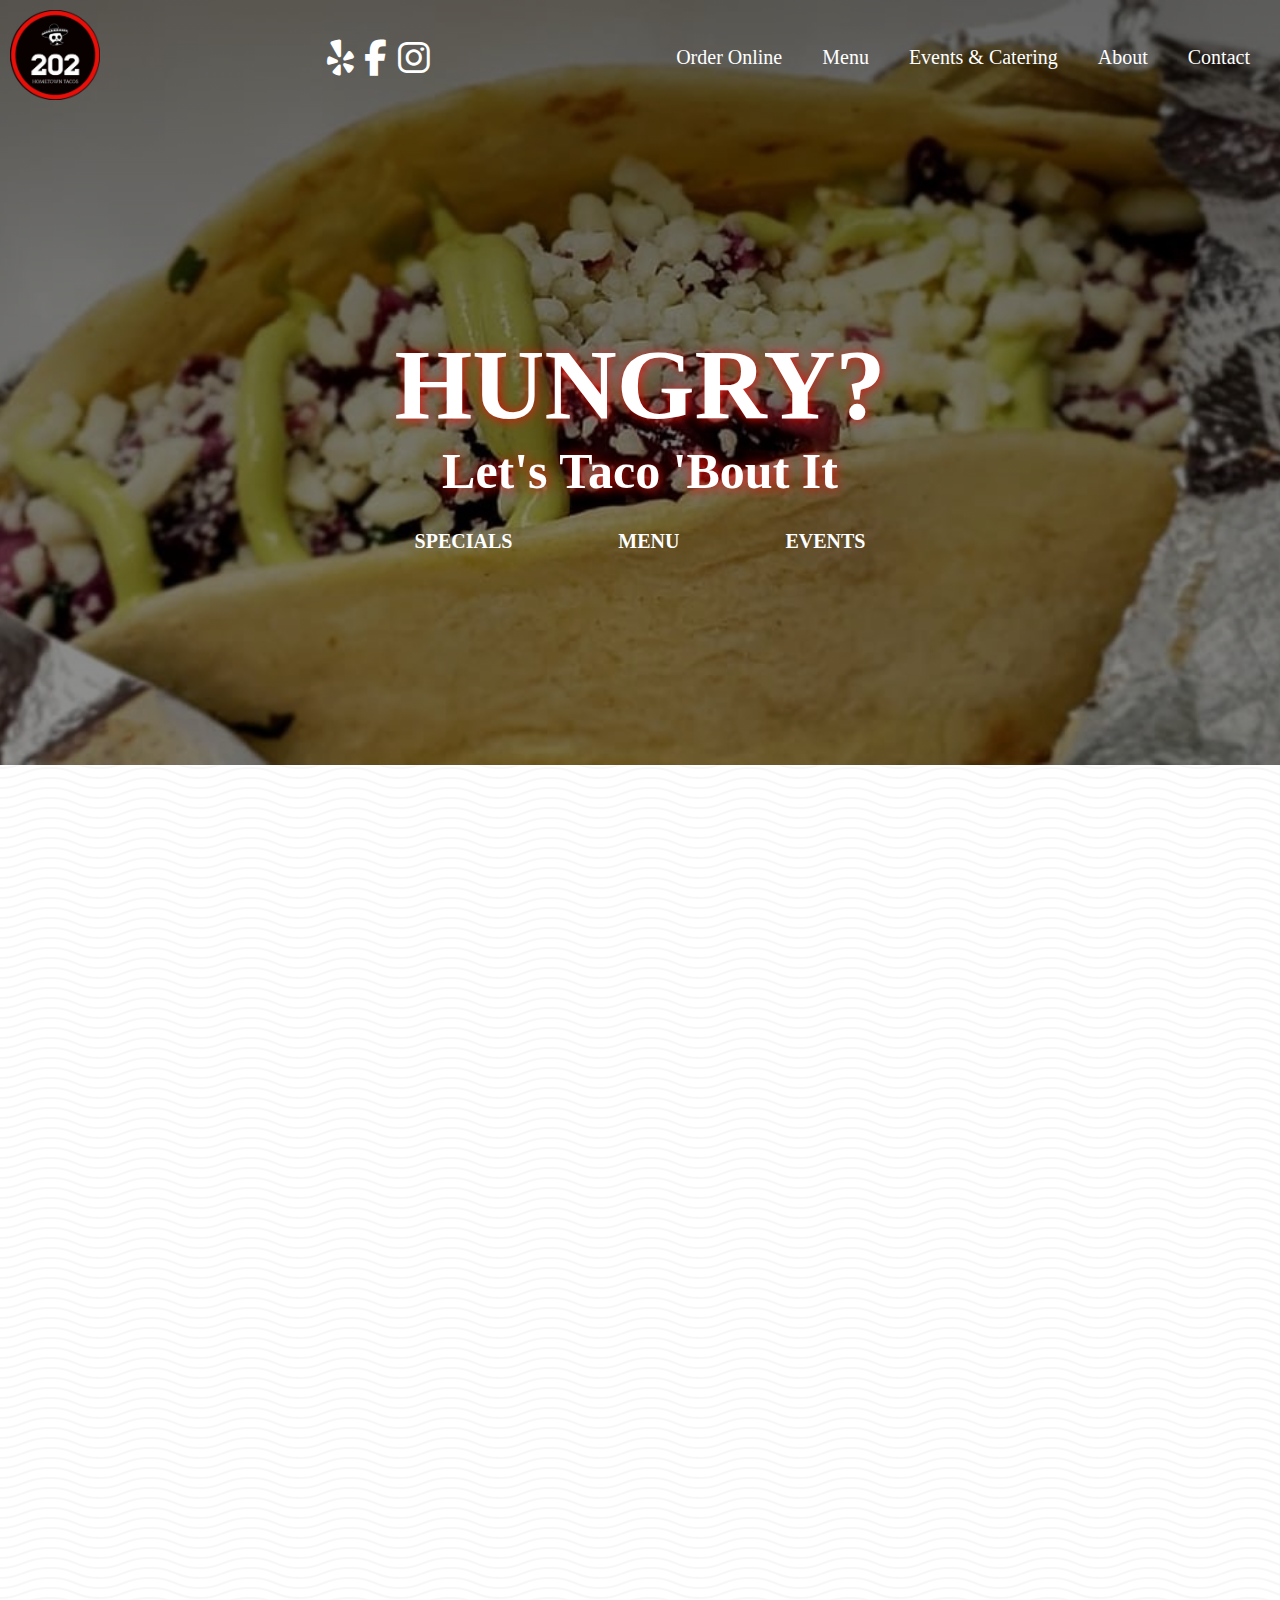
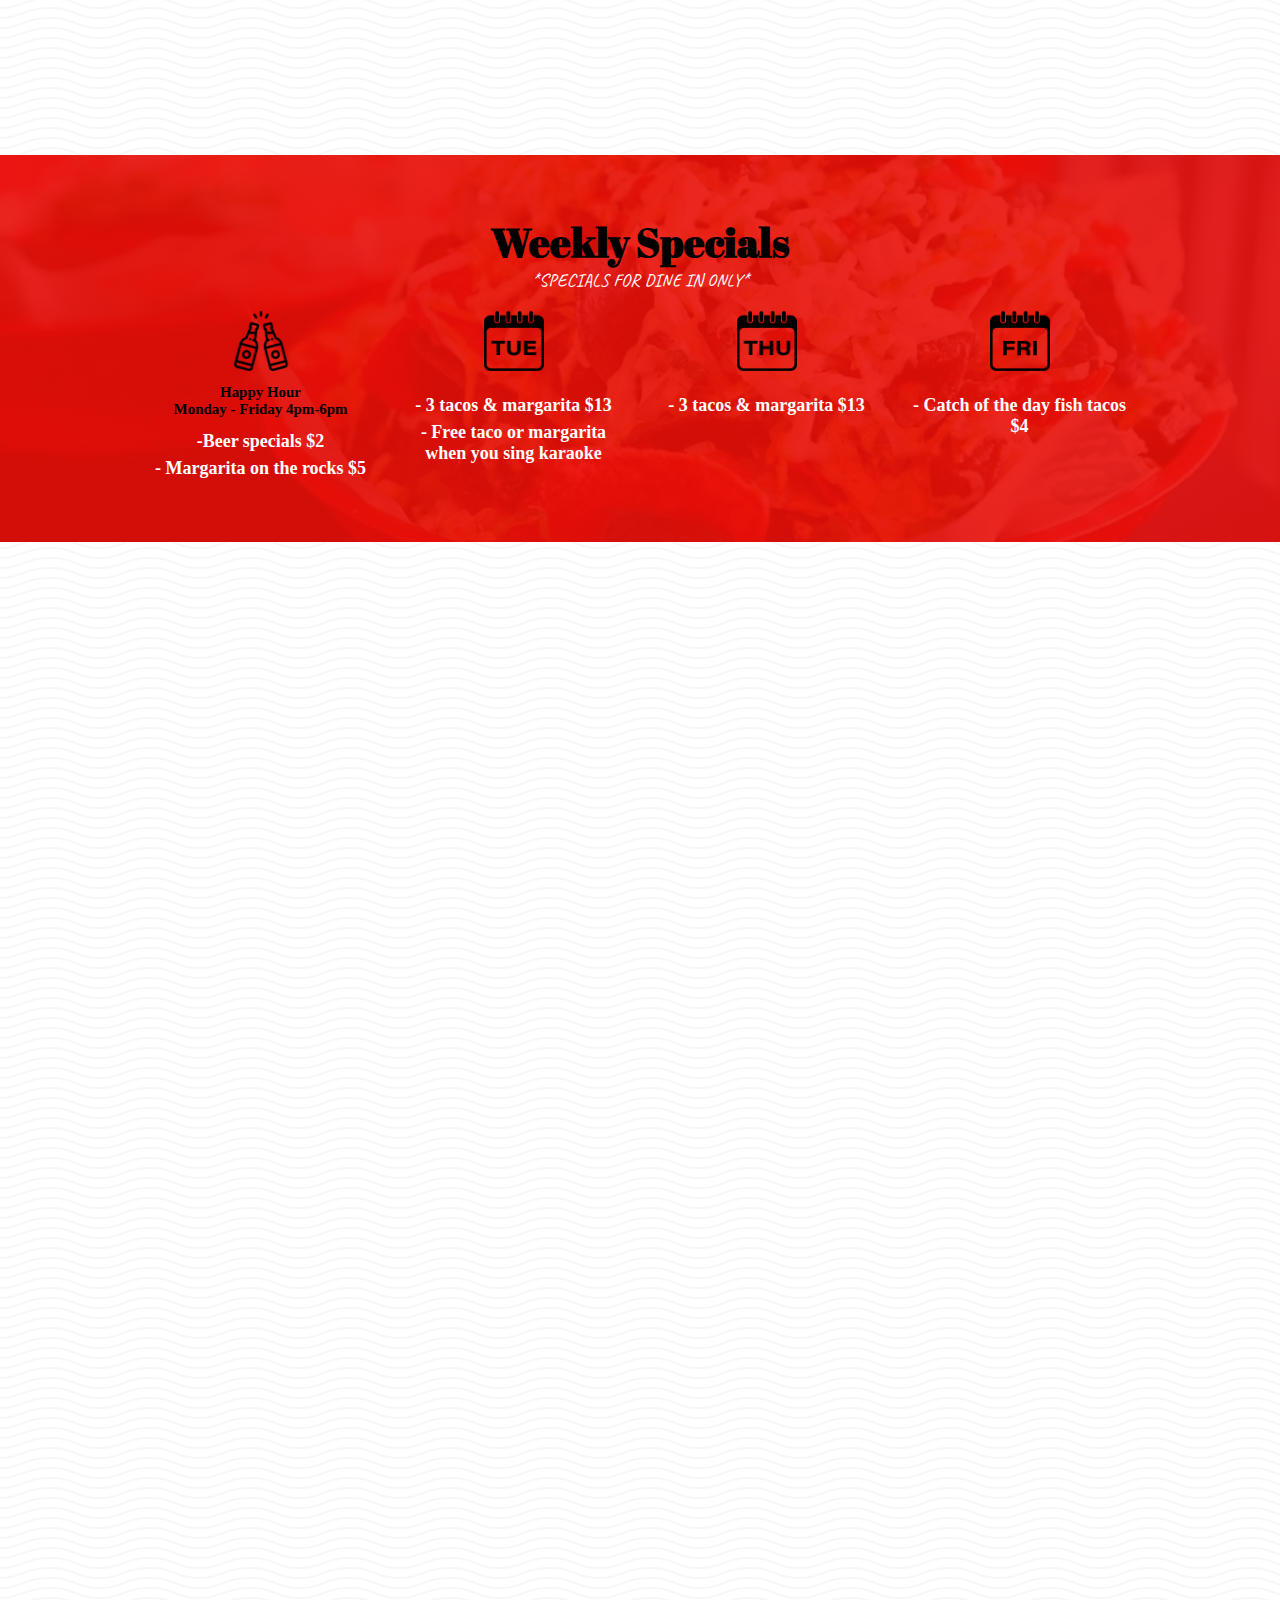
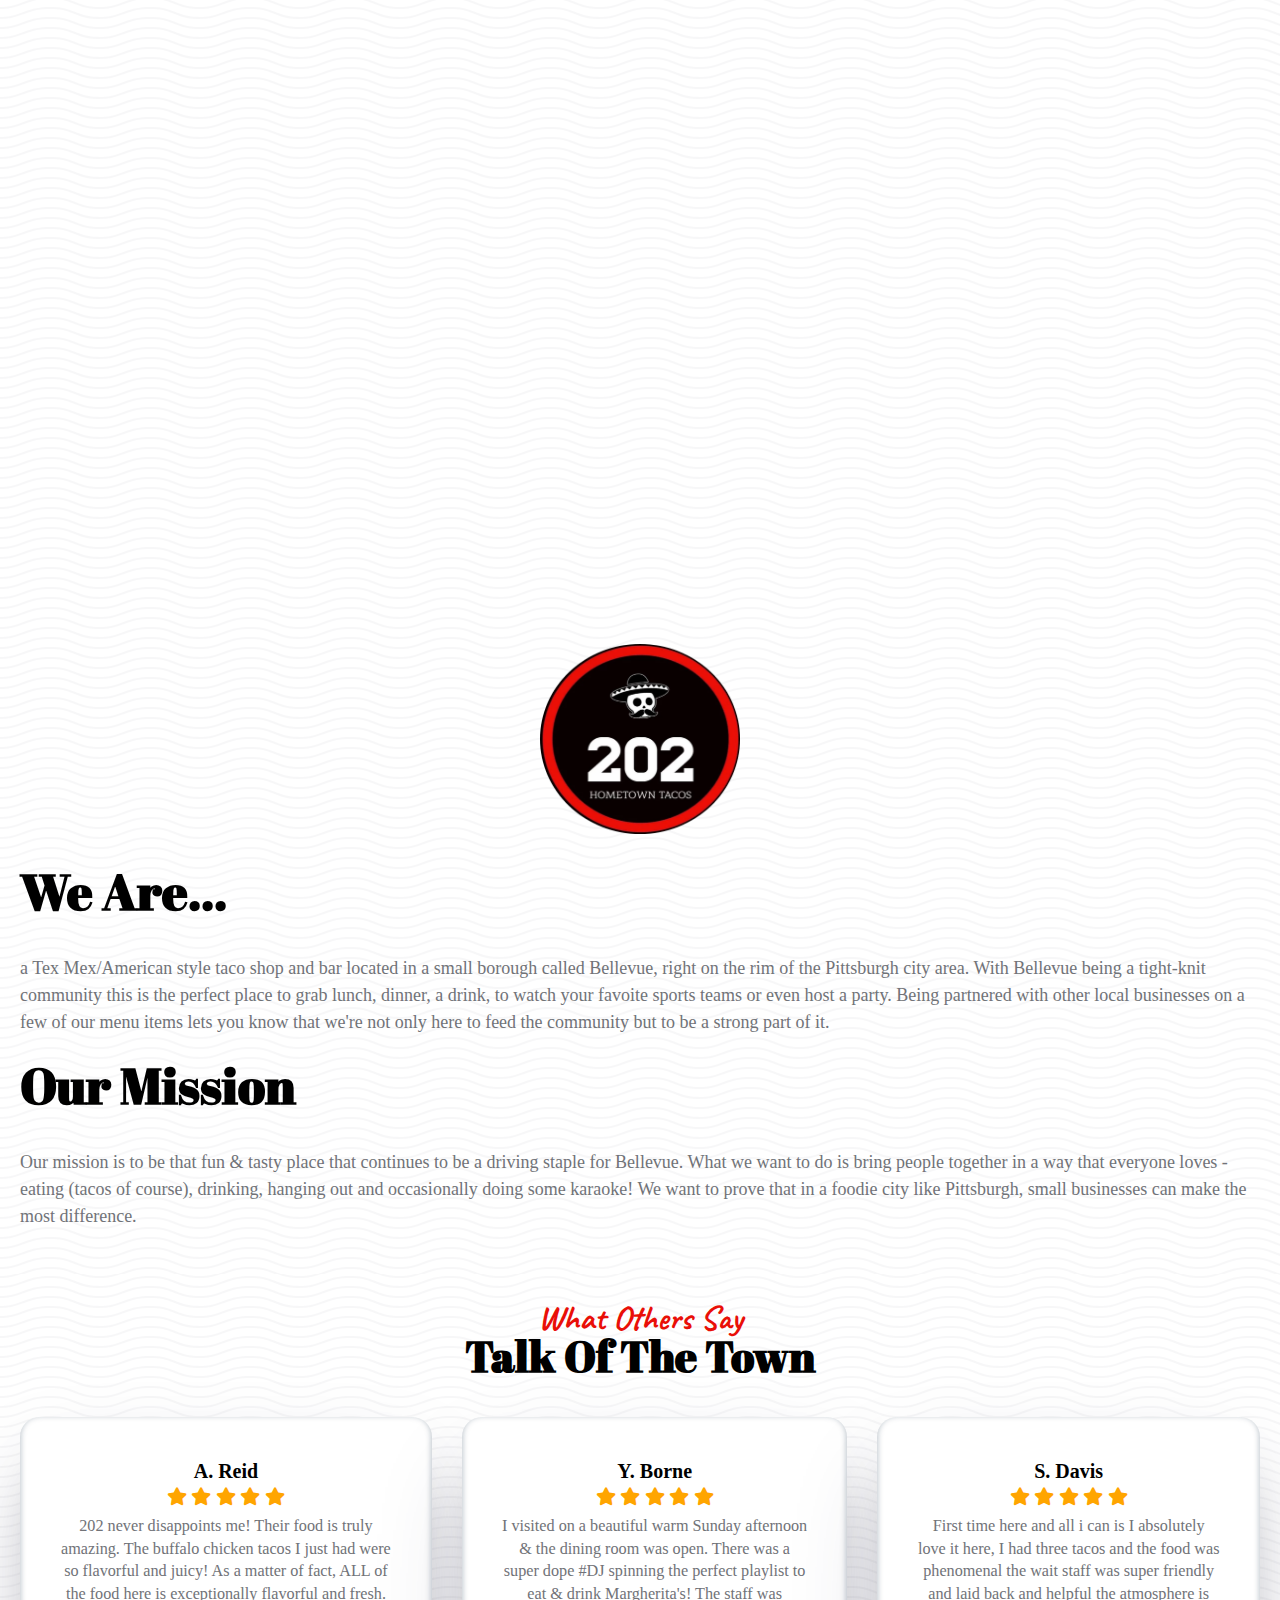
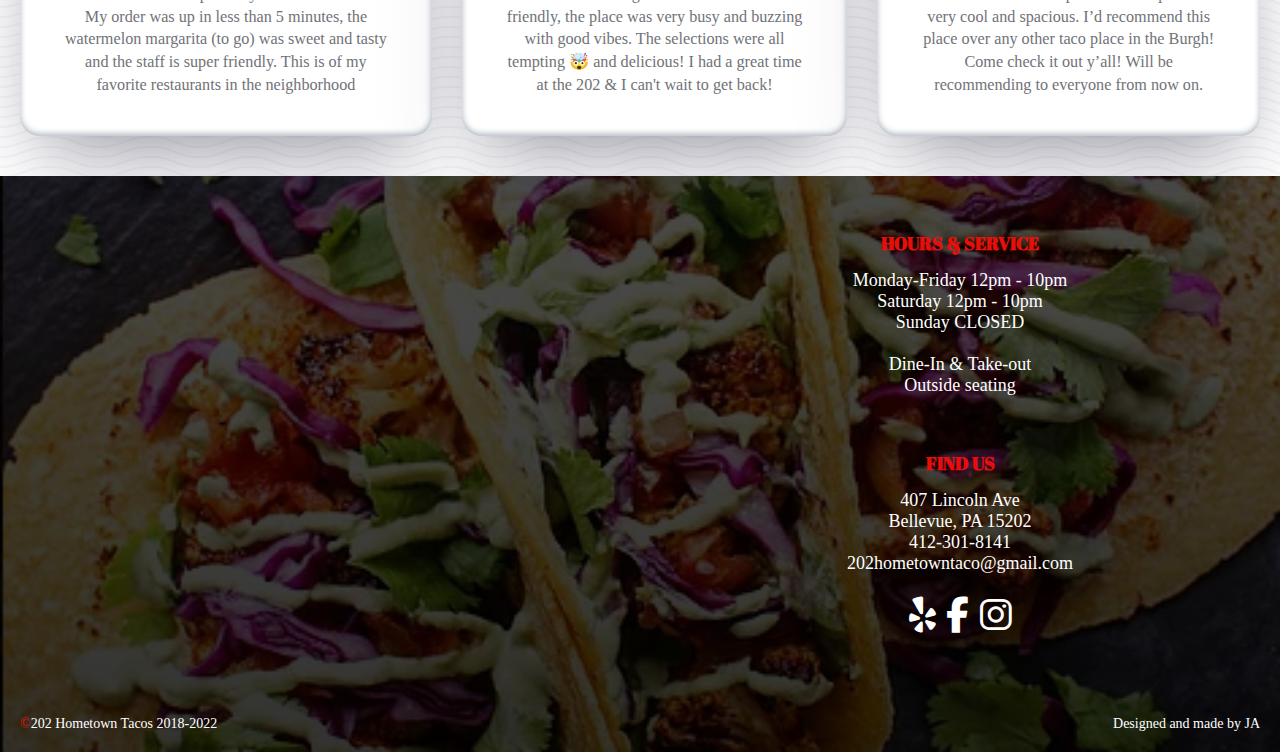
<file: index.html>
<!DOCTYPE html>
<html lang="en">
<head>
    <title>202 Hometown Tacos | Tex-Mex Restaurant/Bar| Pittsburgh, Bellevue </title>
    <meta charset="utf-8">
    <meta name="viewport" content="width=device-width, initial-scale=1.0">
    <meta http-equiv="X-UA-Compatible" content="ie=edge"/>
    <meta name="description" content="Tex Mex/American style taco shop & bar located in Bellevue, right on the rim of the Pittsburgh city area. With our variety of tacos, chips & dips, mexican street corn, desserts, a long list of margaritas, we're sure you'll find something on the menu that you'll fall in love with.">
    <!-- google fonts-->
    <link href="https://fonts.googleapis.com/css2?family=Abril+Fatface&display=swap" rel="stylesheet">
    <link href="https://fonts.googleapis.com/css2?family=Antic+Slab&display=swap" rel="stylesheet">
    <link href="https://fonts.googleapis.com/css2?family=Caveat:wght@500&display=swap" rel="stylesheet">
    <!--link to css-->
    <link rel="stylesheet" type="text/css" href="css/styles.css">
    <!--stylesheet from aos library-->
    <link rel="stylesheet" href="https://unpkg.com/aos@next/dist/aos.css" />
    <!--social media icons link font awesome-->
    <link rel="stylesheet" href="https://cdnjs.cloudflare.com/ajax/libs/font-awesome/6.1.2/css/all.min.css">
    <!--favicon-->
    <link rel="icon" href="images/croppedlogo.png" type="image/icon type">
</head>

<body>
    <!--background image in header-->
    <div class="hero">
        <header>
            <nav>
                <a href="index.html"><img src="images/croppedlogo.png" alt="202 Tacos logo" class="nav-logo"></a>
                <button class="hamburger" id="hamburger">
                    <i class="fas fa-bars"></i>
                </button>
                <div class="social-media">
                    <a href="https://www.yelp.com/biz/202-hometown-tacos-bellevue-2"><i class="fa fa-brands fa-yelp fa-2x"></i></a>
                    <a href="https://www.facebook.com/pages/category/Tex-Mex-Restaurant/202-Hometown-TACOS-806796453015580/"><i class="fa fa-brands fa-facebook-f fa-2x"></i></a>
                    <a href="https://www.instagram.com/202_hometown_tacos/?hl=en"><i class="fa fa-brands fa-instagram fa-2x"></i></a>
                </div>
                <ul class="nav-ul" id="nav-ul">
                    <li><a href="https://tabrabbit.com/orders/103-202-hometown-tacos">Order Online</a></li>
                    <li><a href="menu.html">Menu</a></li>
                    <li><a href="events.html">Events & Catering</a></li>
                    <li><a href="#about">About</a></li>
                    <li><a href="#contact">Contact</a></li>
                </ul>
            </nav>
        </header>

        <!--area for Hungry heading in hero-->
        <div class="header-box">
            <h1 class="slide-in-right">Hungry?</h1>
            <h3 class="fade-in">Let's Taco 'Bout It</h3>
                <div class="immediate-links">
                    <a href="#specials">Specials</a>
                    <a href="images/202_new_menu.pdf" target="_blank">Menu</a>
                    <a href="events.html#events">Events</a>
                </div>
        </div>
    </div>
    <!--end of hero image-->

    <main>
        <!----------  FOOD & DRINK SECTION  --------->
        <section class="food-section">
            <div class="food-container">
                <div class="food" data-aos="fade-left">
                    <img src="images/nachos-nobg.png" alt="chicken taco">
                </div>
                <div class="food-text" data-aos="fade-left">
                    <h4 class="subtle-heading">Chow Down</h4>
                    <h3 class="main-heading">Eat With Us</h3>
                        <p>With our variety of tacos, chips & dips, mexican street corn & desserts, we're sure you'll find
                        something on the menu that you'll fall in love with. Whether you're vegan, a meat lover or in a
                        seafood kind of mood, we have something for you! In addition, we also have rice bowls & quesadillas 
                        that you can customize, plus our signature bowl, the <span>Bellevue Bowl</span>, being a customer favorite.
                        Don't be afraid to let your sweet tooth takeover with some of our awesome desserts!</p>
                    <br>
                </div>
            </div>
            
            <div class="drink-container">
                <div class="drink-text" data-aos="fade-right">
                    <h4 class="subtle-heading">Pour Up</h4>
                    <h3 class="main-heading">Drink With Us</h3>
                        <p>Stocked with a full bar of liquor, beers that are both domestic and imported, over 10 flavors of our
                        in-house margaritas (also available to go), we're sure to have what you're looking to drink.
                        Don't hesistate to stop in for our <span>Happy Hour 4pm-6pm Monday-Friday</span>.
                        </p>
                </div>
                <div class="drink" data-aos="fade-right">
                    <img src="images/margaritas-nobg.png" alt="margaritas">
                </div>
            </div>
        </section>

        <!--weekly specilas container-->
        <section class="specials-container" id="specials">
            <h3 class="specials-heading">Weekly Specials</h3>
            <p class="specials-alert">*specials for dine in only*</p>
            
            <div class="daily-container">
                <div>
                    <img src="images/beer.png" alt="Drikks for the week">
                    <h5>Happy Hour <br>Monday - Friday 4pm-6pm</h5>
                    <p>-Beer specials $2</p>
                    <p>- Margarita on the rocks $5</p>
                </div>
                <div>
                    <img src="images/tuesday.png" alt="tuesday calendar day">
                    <p>- 3 tacos & margarita $13</p>
                    <p>- Free taco or margarita when you sing karaoke</p>
                </div>
                <div>
                    <img src="images/thursday.png" alt="Thursday calendar day">
                    <p>- 3 tacos & margarita $13</p></p>
                </div>
                <div>
                    <img src="images/friday.png" alt="Friday calendar day">
                    <p>- Catch of the day fish tacos $4</p>
                    
                </div>
            </div>
        </section>

        <!--background image for outside of 202-->
        <div class="outside-img"></div>
    
        <!--catering and events section-->
        <section class="catering-container">
            <div class="catering">
                <div data-aos="fade-right">
                    <img src="images/inside_202_2.jpg" alt="inside of 202">
                </div>
                <div data-aos="fade-left">
                    <h4 class="subtle-heading">Catering/Events</h4>
                    <h3 class="main-heading">Party With Us</h3>
                        <p>With tons of space & weekly events like karaoke, happy hour, and hosting local bands on Friday's in <span>The Sandlot</span>, 202 Hometown Tacos 
                        is the best place to host any kind of event or just eat & drink with friends. Did we mention that we have outdoor firepits and games now too?</p>
                        <br>
                        <p>Check out our <a href="events.html">catering & events</a> page to see our space or any upcoming events we may have and <a href="events.html#cater">GET IN TOUCH WITH US</a>!</p>
                        <br>
                </div>
            </div>
        </section>

        <!----- IMAGE OF OUTSIDE-->
        <div class="outside"></div>

        <!--about 202 section-->
        <section class="about-container" id="about">
            <img src="images/croppedlogo.png" alt="202 Tacos logo" class="about-logo">
            <div class="about-description-box">
                <h2 class="about-heading">We Are...</h2>
                    <p>a Tex Mex/American style taco shop and bar located in a small borough called Bellevue, right on the rim of the Pittsburgh city area. With Bellevue being a tight-knit community this is the perfect place to grab lunch, dinner, a drink, to watch your favoite sports teams or even host a party. Being partnered with other local businesses on a few of our menu items lets you know that we're not only here to feed the community but to be a strong part of it.</p>
                <h2 class="about-heading">Our Mission</h2>
                    <p>Our mission is to be that fun & tasty place that continues to be a driving staple for Bellevue. What we
                    want to do is bring people together in a way that everyone loves - eating (tacos of course), drinking,
                    hanging out and occasionally doing some karaoke! We want to prove that in a foodie city like Pittsburgh,
                    small businesses can make the most difference.</p>
                    </p>
            </div>
        </section>

        <!--container for reviews-->
        <section class="review-container">
            <h4 class="subtle-heading">What Others Say</h4>
            <h3 class="main-heading">Talk Of The Town</h3>
            <div class="reviews">
                <div>
                    <h5>A. Reid</h5>
                        <i class="fas fa-star checked"></i>
                        <i class="fas fa-star checked"></i>
                        <i class="fas fa-star checked"></i>
                        <i class="fas fa-star checked"></i>
                        <i class="fas fa-star checked"></i>
                        <p>202 never disappoints me! Their food is truly amazing. The buffalo chicken tacos I just had were
                        so flavorful and juicy! As a matter of fact, ALL of the food here is exceptionally flavorful and
                        fresh. My order was up in less than 5 minutes, the watermelon margarita (to go) was sweet and
                        tasty and the staff is super friendly. This is of my favorite restaurants in the neighborhood
                    </p>
                </div>

                <div>
                    <h5>Y. Borne</h5>
                        <i class="fas fa-star checked"></i>
                        <i class="fas fa-star checked"></i>
                        <i class="fas fa-star checked"></i>
                        <i class="fas fa-star checked"></i>
                        <i class="fas fa-star checked"></i>
                        <p>I visited on a beautiful warm Sunday afternoon & the dining room was open. There was a super dope
                        #DJ spinning the perfect playlist to eat & drink Margherita's! The staff was friendly, the place
                        was very busy and buzzing with good vibes. The selections were all tempting 🤯 and delicious! I
                        had a great time at the 202 & I can't wait to get back!</p>
                </div>

                <div>
                    <h5>S. Davis</h5>
                        <i class="fas fa-star checked"></i>
                        <i class="fas fa-star checked"></i>
                        <i class="fas fa-star checked"></i>
                        <i class="fas fa-star checked"></i>
                        <i class="fas fa-star checked"></i>
                        <p>First time here and all i can is I absolutely love it here, I had three tacos and the food was
                        phenomenal the wait staff was super friendly and laid back and helpful the atmosphere is very
                        cool and spacious. I’d recommend this place over any other taco place in the Burgh! Come check
                        it out y’all! Will be recommending to everyone from now on.</p>
                </div>
        </section>
    </main>

    <footer>
        <!--contact section with map, hours, social media-->
        <div class="contact">
            <div>
                <iframe
                    src="https://www.google.com/maps/embed?pb=!1m18!1m12!1m3!1d3034.1484363366694!2d-80.0550046852882!3d40.49410055885541!2m3!1f0!2f0!3f0!3m2!1i1024!2i768!4f13.1!3m3!1m2!1s0x8834f56348d4b453%3A0xd15ca1db97cb4252!2s202%20Hometown%20Tacos!5e0!3m2!1sen!2sus!4v1602978619126!5m2!1sen!2sus"
                    width="600" height="450" frameborder="0" style="border:0;" allowfullscreen="" aria-hidden="false"
                    tabindex="0">
                </iframe>
            </div>
            <!--hours restaurant is open-->
            <div class="open-hours">
                <div>
                    <h4>Hours & Service</h4>
                    <p>Monday-Friday 12pm - 10pm</p>
                    <p>Saturday 12pm - 10pm</p>
                    <p>Sunday CLOSED</p>
                    <br>
                    <p>Dine-In & Take-out</p>
                    <p>Outside seating</p>
                </div>
                <div>
                    <h4 id="contact">Find us</h4>
                        <p>407 Lincoln Ave</p>
                        <p>Bellevue, PA 15202</p>
                        <p><a href="tel:+1-412-301-8141" class="direct">412-301-8141</a></p>
                        <p><a href="mailto:202hometowntaco@gmail.com" class="direct">202hometowntaco@gmail.com</a></p>
                    <!--social media icons-->
                    <div>
                        <a href="https://www.yelp.com/biz/202-hometown-tacos-bellevue-2"><i class="fa fa-brands fa-yelp fa-2x"></i></a>
                        <a href="https://www.facebook.com/pages/category/Tex-Mex-Restaurant/202-Hometown-TACOS-806796453015580/"><i class="fa fa-brands fa-facebook-f fa-2x"></i></a>
                        <a href="https://www.instagram.com/202_hometown_tacos/?hl=en"><i class="fa fa-brands fa-instagram fa-2x"></i></a>
                    </div>
                </div>
            </div>
        </div>

        <div class="footer">
            <p><span class="copyright">&#169;</span>202 Hometown Tacos 2018-2022</p>
            <div class="creatorbrand">
                <p>Designed and made by JA</p>
            </div>
        </div>
    </footer>

    <!--------- JAVASCRIPT LINKS ------------->
        <script src="script.js"></script>
        <!--AOS library js links-->
        <script src="https://unpkg.com/aos@next/dist/aos.js"></script>

        <!--changes timing of slide in effect on scroll-->
        <script>
            AOS.init({
                offset: 150,
                duration: 700
            });
        </script>
</body>

</html>
</file>
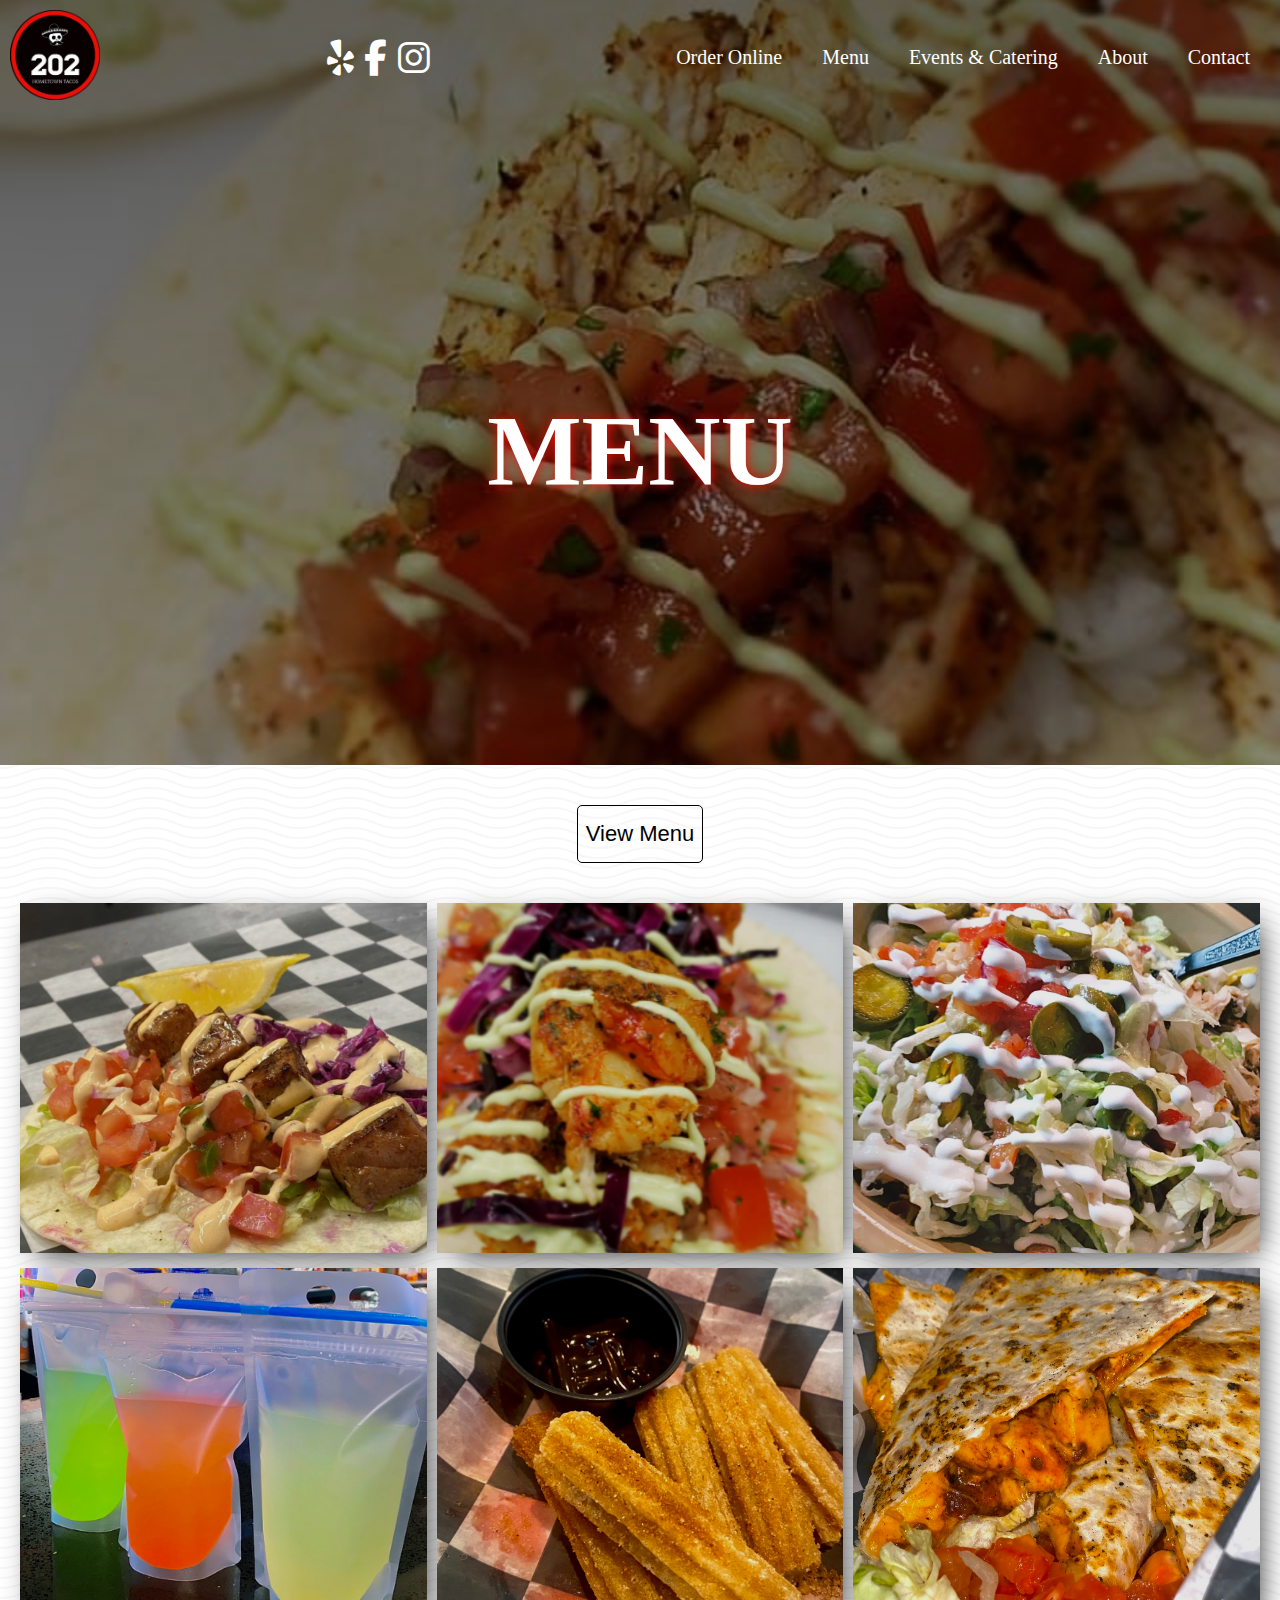
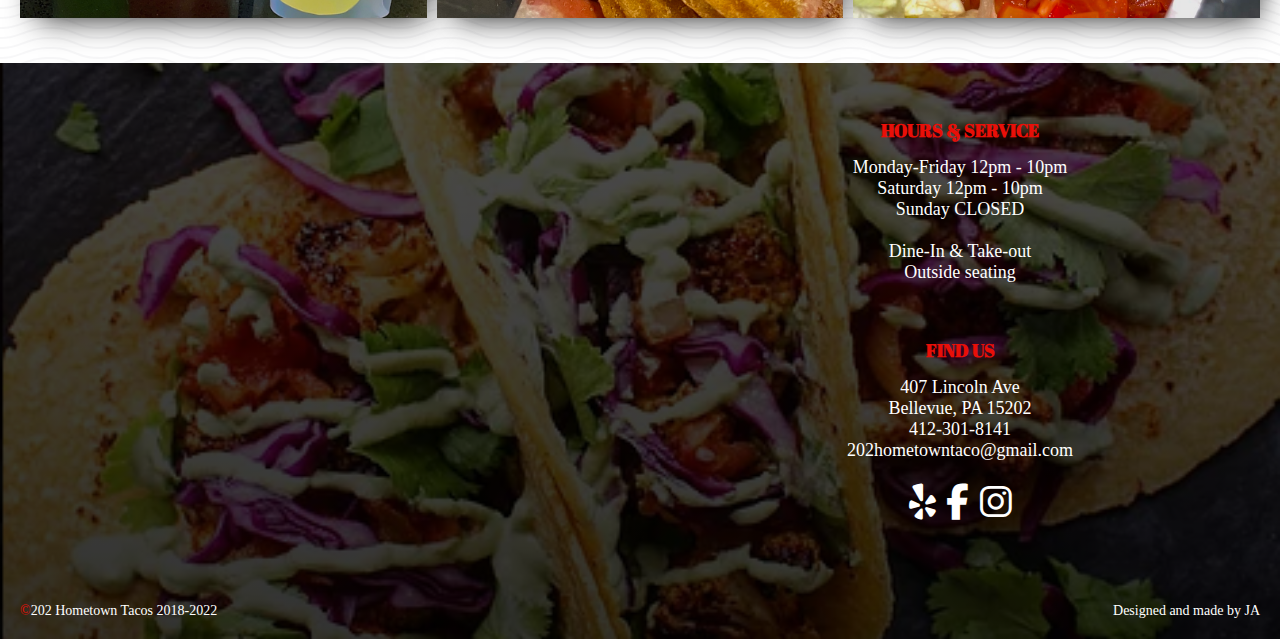
<file: menu.html>
<!DOCTYPE html>
<html lang="en">
<head>
	<title>Menu - 202 Hometown Tacos </title>
	<meta charset="utf-8">
	<meta name="viewport" content="width=device-width, initial-scale=1.0">
	<meta http-equiv="X-UA-Compatible" content="ie=edge"/>
	<meta name="description" content="Tex Mex/American style taco shop & bar located in Bellevue, right on the rim of the Pittsburgh city area. With our variety of tacos, chips & dips, mexican street corn, desserts, a long list of margaritas, we're sure you'll find something on the menu that you'll fall in love with.">
	<!-- google fonts-->
	<link href="https://fonts.googleapis.com/css2?family=Abril+Fatface&display=swap" rel="stylesheet">
	<link href="https://fonts.googleapis.com/css2?family=Antic+Slab&display=swap" rel="stylesheet">
	<link href="https://fonts.googleapis.com/css2?family=Caveat:wght@500&display=swap" rel="stylesheet">
	<link href="https://fonts.googleapis.com/css2?family=Abril+Fatface&display=swap" rel="stylesheet">
	<!--link to css-->
	<link rel="stylesheet" type="text/css" href="css/menu.css">
	<!--lightbox links for image gallery-->
	<link rel="stylesheet" type="text/css" href="css/lightbox.min.css">
	<script src="lightbox-plus-jquery.min.js"></script>
	<!--social media icons link font awesome-->
	<link rel="stylesheet" href="https://cdnjs.cloudflare.com/ajax/libs/font-awesome/6.1.2/css/all.min.css">
	<!--favicon-->
	<link rel="icon" href="images/croppedlogo.png" type="image/icon type">
</head>
<body>
	<!--image for header-->
	<div class="hero-img">
		<header>
			<nav>
				<a href="index.html"><img src="images/croppedlogo.png" alt="202 Tacos logo" class="nav-logo"></a>
				<!--mobile menu button-->
				<button class="hamburger" id="hamburger">
					<i class="fas fa-bars"></i>
				</button>
				<div class="social-media">
					<a href="https://www.yelp.com/biz/202-hometown-tacos-bellevue-2"><i class="fa fa-brands fa-yelp fa-2x"></i></a>
					<a href="https://www.facebook.com/pages/category/Tex-Mex-Restaurant/202-Hometown-TACOS-806796453015580/"><i class="fa fa-brands fa-facebook-f fa-2x"></i></a>
					<a href="https://www.instagram.com/202_hometown_tacos/?hl=en"><i class="fa fa-brands fa-instagram fa-2x"></i></a>
				</div>
				<ul class="nav-ul" id="nav-ul">
					<li><a href="https://tabrabbit.com/orders/103-202-hometown-tacos">Order Online</a></li>
					<li><a href="menu.html">Menu</a></li>
					<li><a href="events.html">Events & Catering</a></li>
					<li><a href="index.html#about">About</a></li>
					<li><a href="#contact">Contact</a></li>
				</ul>
			</nav>
		</header>
	</div>

	<h1 class="hero-text">Menu</h1>

	<main>
		<!--menus-->
		<section id="menu">
			<a href="images/202_new_menu.pdf" target="_blank"><button class="menu-btn">View Menu</button></a>
		</section>
		
		<!--section for food image-->
		<section class="food-gallery" id="foods">
			<a href="images/tuna_taco.jpg" data-lightbox="mygallery" data-title="Tuna Taco"><img src="images/tuna_taco.jpg" alt="ahi tuna taco"></a>
			<a href="images/shrimptaco.png" data-lightbox="mygallery" data-title="Shrimp Taco"><img src="images/shrimptaco.png" alt="spicy shrimp taco"></a>
			<a href="images/bowl.jpg" data-lightbox="mygallery" data-title="Custom Bowl"><img src="images/bowl.jpg" alt="signature Bellevue Bowl"></a>
			<a href="images/to_go_margs.jpg" data-lightbox="mygallery" data-title="To Go Margaritas"><img src="images/to_go_margs.jpg" alt="to go margartas"></a>
			<a href="images/churros.jpg" data-lightbox="mygallery" data-title="Churros with chocolate sauce"><img src="images/churros.jpg" alt="churros with cinnamon"></a>
			<a href="images/quesadilla.jpg" data-lightbox="mygallery" data-title="Buffalo Chicken Quesadilla"><img src="images/quesadilla.jpg" alt="buffalo chicken quesadilla"></a>
		</section>
	</main>
	
	<footer>
        <!--contact section with map, hours, social media-->
        <div class="contact">
            <div>
                <iframe
                    src="https://www.google.com/maps/embed?pb=!1m18!1m12!1m3!1d3034.1484363366694!2d-80.0550046852882!3d40.49410055885541!2m3!1f0!2f0!3f0!3m2!1i1024!2i768!4f13.1!3m3!1m2!1s0x8834f56348d4b453%3A0xd15ca1db97cb4252!2s202%20Hometown%20Tacos!5e0!3m2!1sen!2sus!4v1602978619126!5m2!1sen!2sus"
                    width="600" height="450" frameborder="0" style="border:0;" allowfullscreen="" aria-hidden="false"
                    tabindex="0">
                </iframe>
            </div>
            <!--hours restaurant is open-->
            <div class="open-hours">
                <div>
                    <h4>Hours & Service</h4>
                    <p>Monday-Friday 12pm - 10pm</p>
                    <p>Saturday 12pm - 10pm</p>
                    <p>Sunday CLOSED</p>
                    <br>
                    <p>Dine-In & Take-out</p>
                    <p>Outside seating</p>
                </div>
                <div>
                    <h4 id="contact">Find us</h4>
                        <p>407 Lincoln Ave</p>
                        <p>Bellevue, PA 15202</p>
                        <p><a href="tel:+1-412-301-8141" class="direct">412-301-8141</a></p>
                        <p><a href="mailto:contact@202hometowntaco@gmail.com" class="direct">202hometowntaco@gmail.com</a></p>
                    <!--social media icons-->
                    <div>
                        <a href="https://www.yelp.com/biz/202-hometown-tacos-bellevue-2"><i class="fa fa-brands fa-yelp fa-2x"></i></a>
                        <a href="https://www.facebook.com/pages/category/Tex-Mex-Restaurant/202-Hometown-TACOS-806796453015580/"><i class="fa fa-brands fa-facebook-f fa-2x"></i></a>
                        <a href="https://www.instagram.com/202_hometown_tacos/?hl=en"><i class="fa fa-brands fa-instagram fa-2x"></i></a>
                    </div>
                </div>
            </div>
        </div>

        <div class="footer">
            <p><span class="copyright">&#169;</span>202 Hometown Tacos 2018-2022</p>
            <div class="creatorbrand">
                <p>Designed and made by JA</p>
            </div>
        </div>
    </footer>
	<!--------- JAVASCRIPT LINKS ------------->
	<script type="text/javascript" src="script.js"></script>
<body>
</html>
</file>
<file: css/styles.css>
@import url("main.css");

/*hero image*/
.hero {
  background: linear-gradient(rgba(0, 0, 0, 0.6), rgba(0, 0, 0, 0.4)),
    url("/images/to_go_taco.JPG") center no-repeat;
  background-size: cover;
  background-attachment: fixed;
  height: 85vh;
}

/*position in header of Hungry?*/
.header-box {
  position: absolute;
  top: 50%;
  left: 50%;
  transform: translate(-50%, -50%);
  text-align: center;
}

.header-box h1 {
  color: white;
  text-decoration: none;
  font-size: 100px;
  text-shadow: 1px 1px 12px var(--main-color);
  text-transform: uppercase;
}

.header-box h3 {
  color: white;
  text-decoration: none;
  font-size: 50px;
  text-shadow: 1px 1px 12px var(--main-color);
  margin-bottom: 10px;
}

.immediate-links {
  display: flex;
  align-items: center;
  justify-content: space-between;
}

.immediate-links a {
  padding: 20px;
  color: white;
  font-size: 20px;
  border-radius: 5px;
  text-decoration: none;
  transition: background-color 0.3s;
  text-transform: uppercase;
  font-weight: 900;
}

.immediate-links a:hover {
  cursor: pointer;
  background-color: rgba(0, 0, 0, 0.2);
}

.slide-in-right {
  -webkit-animation: slide-in-right 1s cubic-bezier(0.25, 0.46, 0.45, 0.94) both;
  animation: slide-in-right 1s cubic-bezier(0.25, 0.46, 0.45, 0.94) both;
}

/* ----------------------------------------------
 * Generated by Animista on 2020-11-26 11:16:39
 * Licensed under FreeBSD License.
 * See http://animista.net/license for more info. 
 * w: http://animista.net, t: @cssanimista
 * ---------------------------------------------- */

/**
 * ----------------------------------------
 * animation slide-in-right
 * ----------------------------------------
 */
@-webkit-keyframes slide-in-right {
  0% {
    -webkit-transform: translateX(1000px);
    transform: translateX(1000px);
    opacity: 0;
  }
  100% {
    -webkit-transform: translateX(0);
    transform: translateX(0);
    opacity: 1;
  }
}
@keyframes slide-in-right {
  0% {
    -webkit-transform: translateX(1000px);
    transform: translateX(1000px);
    opacity: 0;
  }
  100% {
    -webkit-transform: translateX(0);
    transform: translateX(0);
    opacity: 1;
  }
}


.fade-in {
  -webkit-animation: fade-in 1.8s cubic-bezier(0.39, 0.575, 0.565, 1) 1.2s both;
  animation: fade-in 1.8s cubic-bezier(0.39, 0.575, 0.565, 1) 1.2s both;
}

/* ----------------------------------------------
 * Generated by Animista on 2020-11-27 1:56:29
 * Licensed under FreeBSD License.
 * See http://animista.net/license for more info. 
 * w: http://animista.net, t: @cssanimista
 * ---------------------------------------------- */

/**
 * ----------------------------------------
 * animation fade-in
 * ----------------------------------------
 */
@-webkit-keyframes fade-in {
  0% {
    opacity: 0;
  }
  100% {
    opacity: 1;
  }
}
@keyframes fade-in {
  0% {
    opacity: 0;
  }
  100% {
    opacity: 1;
  }
}




main {
  background-image: url("data:image/svg+xml,%3Csvg width='100' height='20' viewBox='0 0 100 20' xmlns='http://www.w3.org/2000/svg'%3E%3Cpath d='M21.184 20c.357-.13.72-.264 1.088-.402l1.768-.661C33.64 15.347 39.647 14 50 14c10.271 0 15.362 1.222 24.629 4.928.955.383 1.869.74 2.75 1.072h6.225c-2.51-.73-5.139-1.691-8.233-2.928C65.888 13.278 60.562 12 50 12c-10.626 0-16.855 1.397-26.66 5.063l-1.767.662c-2.475.923-4.66 1.674-6.724 2.275h6.335zm0-20C13.258 2.892 8.077 4 0 4V2c5.744 0 9.951-.574 14.85-2h6.334zM77.38 0C85.239 2.966 90.502 4 100 4V2c-6.842 0-11.386-.542-16.396-2h-6.225zM0 14c8.44 0 13.718-1.21 22.272-4.402l1.768-.661C33.64 5.347 39.647 4 50 4c10.271 0 15.362 1.222 24.629 4.928C84.112 12.722 89.438 14 100 14v-2c-10.271 0-15.362-1.222-24.629-4.928C65.888 3.278 60.562 2 50 2 39.374 2 33.145 3.397 23.34 7.063l-1.767.662C13.223 10.84 8.163 12 0 12v2z' fill='%23f5f4f6' fill-opacity='0.72' fill-rule='evenodd'/%3E%3C/svg%3E");
}

/***********************

FOOD & DRINK SECTION

***********************/
.food-section {
  background-color: #ffffff;
  background-image: url("data:image/svg+xml,%3Csvg width='100' height='20' viewBox='0 0 100 20' xmlns='http://www.w3.org/2000/svg'%3E%3Cpath d='M21.184 20c.357-.13.72-.264 1.088-.402l1.768-.661C33.64 15.347 39.647 14 50 14c10.271 0 15.362 1.222 24.629 4.928.955.383 1.869.74 2.75 1.072h6.225c-2.51-.73-5.139-1.691-8.233-2.928C65.888 13.278 60.562 12 50 12c-10.626 0-16.855 1.397-26.66 5.063l-1.767.662c-2.475.923-4.66 1.674-6.724 2.275h6.335zm0-20C13.258 2.892 8.077 4 0 4V2c5.744 0 9.951-.574 14.85-2h6.334zM77.38 0C85.239 2.966 90.502 4 100 4V2c-6.842 0-11.386-.542-16.396-2h-6.225zM0 14c8.44 0 13.718-1.21 22.272-4.402l1.768-.661C33.64 5.347 39.647 4 50 4c10.271 0 15.362 1.222 24.629 4.928C84.112 12.722 89.438 14 100 14v-2c-10.271 0-15.362-1.222-24.629-4.928C65.888 3.278 60.562 2 50 2 39.374 2 33.145 3.397 23.34 7.063l-1.767.662C13.223 10.84 8.163 12 0 12v2z' fill='%23f5f4f6' fill-opacity='0.72' fill-rule='evenodd'/%3E%3C/svg%3E");
  padding: 40px;
}

.food-section span {
  font-weight: 900;
  color: var(--main-color);
}

.food-container,
.drink-container {
  display: flex;
  align-items: center;
  gap: 10px;
  /*hides  x-axis scrollbar for fade-ins on scroll*/
  overflow-x: hidden;
  max-width: 1600px;
  margin: 0 auto;
}

.food-container div,
.drink-container div {
  flex: 1;
}

/*small heading above main heading text for section*/
.subtle-heading {
  color: var(--main-color);
  font-family: var(--tertiary-font);
  font-size: 34px;
  margin-bottom: -15px;
  text-align: center;
}

/*main heading text for sections*/
.main-heading {
  font-size: 40px;
  font-family: var(--secondary-font);
  padding-bottom: 12px;
  text-align: center;
}

/*size of food & drink images in dine section*/
.food-container img,
.drink-container img {
  width: 100%;
  height: 100%;
  max-height: 450px;
  object-fit: contain;
  filter: drop-shadow(6px 6px 5px rgba(0, 0, 0, 0.6));
}

.food-container img {
  border-radius: 30px 100px;
}

.drink-container img {
  border-radius: 30px 100px;
}

.food-text,
.drink-text  {
  line-height: 1.4;
}

.food-text p,
.drink-text p {
  text-align: left;
}

/*font-awesome styling for food & drink icon*/
.food-icon {
  font-size: 2.2em;
  color: #969696;
}


/*********************

WEEKLY SPECIALS

**********************/
.specials-container {
  text-align: center;
  display: flex;
  flex-direction: column;
  align-items: center;
  padding: 60px 20px;
  background: linear-gradient(rgba(233, 15, 8, 0.9), rgba(233, 15, 8, 0.9)),
    url("/images/nachos.jpg") center no-repeat;
    background-size: cover;
    color: white;
}

/*weekly special heading*/
.specials-heading {
  font-size: 40px;
  font-weight: 900;
  font-family: var(--secondary-font);
  color: black;
}

.specials-alert {
  color: white;
  font-family: var(--tertiary-font);
  text-transform: uppercase;
}

.daily-container {
  display: flex;
  flex-wrap: wrap;
  justify-content: space-around;
  gap: 20px;
  padding-top: 20px;
  font-weight: 700;
  width: 80%;
}

.daily-container div {
  width: 220px;
}

.daily-container img {
  width: 60px;
  height: 60px;
  margin-bottom: 16px;
}

.daily-container h5 {
  margin-top: -8px;
  padding-bottom: 10px;
  color: black;
}

.daily-container p {
  padding: 3px;
}


/*
BG image for outside of 202 and inside
*/
.outside-img {
  height: 60vh;
  background: linear-gradient(rgba(0, 0, 0, 0.1), rgba(0, 0, 0, 0.1)),
    url("/images/outside_202.jpg") no-repeat center;
  background-attachment: fixed;
  background-size: cover;
}

/**************************

CATERING SECTION

***************************/

.catering-container {
  line-height: 1.4;
  padding: 40px;
  /*hides  x-axis scrollbar for fade-ins on scroll*/
  overflow-x: hidden;
}

.catering {
  display: flex;
  align-items: center;
  text-align: left;
  max-width: 1600px;
  margin: 0 auto;
}

.catering div {
  padding: 20px;
  width: 100%;
}

.catering .subtle-heading,
.catering .main-heading {
  text-align: center;
}

.catering img {
  width: 100%;
  height: 100%;
  max-height: 450px;
  object-fit: cover;
  box-shadow: 0px 5px 8px 5px rgba(0,0,0,0.35);
  -webkit-box-shadow: 0px 5px 8px 5px rgba(0,0,0,0.35);
  -moz-box-shadow: 0px 5px 8px 5px rgba(0,0,0,0.35);
}

.catering span {
  color: var(--main-color);
  font-size: 20px;
  font-weight: 900;
}

.catering a {
  color: var(--main-color);
  font-weight: 900;
  text-decoration: none;
}


/*background image of taco*/
.outside {
  height: 65vh;
  background: linear-gradient(rgba(0, 0, 0, 0.4), rgba(0, 0, 0, 0.2)),
  url("/images/firepit.jpg") no-repeat center;
  background-attachment: fixed;
  background-size: cover;
}

/*********************

ABOUT SECTION

*********************/

.about-container {
  display: flex;
  flex-direction: column;
  align-items: center;
  line-height: 1.5;
  color: #717378;
  max-width: 1600px;
  margin: 0 auto;
  padding: 20px;
}

.about-heading {
  font-size: 2.8rem;
  font-weight: 900;
  font-family: var(--secondary-font);
  padding-bottom: 8px;
  color: black;
  padding-bottom: 0.5em;
}

.about-description-box {
  text-align: left;
  padding-top: 20px;
}

.about-description-box p {
  padding-bottom: 12px;
}

.about-logo {
  width: 200px;
  height: 200px;
  padding-top: 10px;
}


/*****************

REVIEWS SECTION

*****************/

/*div for all reviews*/
.review-container {
  background-color: #ffffff;
  background-image: url("data:image/svg+xml,%3Csvg width='100' height='20' viewBox='0 0 100 20' xmlns='http://www.w3.org/2000/svg'%3E%3Cpath d='M21.184 20c.357-.13.72-.264 1.088-.402l1.768-.661C33.64 15.347 39.647 14 50 14c10.271 0 15.362 1.222 24.629 4.928.955.383 1.869.74 2.75 1.072h6.225c-2.51-.73-5.139-1.691-8.233-2.928C65.888 13.278 60.562 12 50 12c-10.626 0-16.855 1.397-26.66 5.063l-1.767.662c-2.475.923-4.66 1.674-6.724 2.275h6.335zm0-20C13.258 2.892 8.077 4 0 4V2c5.744 0 9.951-.574 14.85-2h6.334zM77.38 0C85.239 2.966 90.502 4 100 4V2c-6.842 0-11.386-.542-16.396-2h-6.225zM0 14c8.44 0 13.718-1.21 22.272-4.402l1.768-.661C33.64 5.347 39.647 4 50 4c10.271 0 15.362 1.222 24.629 4.928C84.112 12.722 89.438 14 100 14v-2c-10.271 0-15.362-1.222-24.629-4.928C65.888 3.278 60.562 2 50 2 39.374 2 33.145 3.397 23.34 7.063l-1.767.662C13.223 10.84 8.163 12 0 12v2z' fill='%23f5f4f6' fill-opacity='0.72' fill-rule='evenodd'/%3E%3C/svg%3E");
  text-align: center;
  padding: 20px;
  color: #717378;
  line-height: 1.4;
}

.review-container h3 {
  font-size: 2.4em;
  font-weight: 900;
  font-family: var(--secondary-font);
  color: black;
  padding-bottom: 10px;
}

.review-container h5 {
  color: black;
  font-size: 20px;
}

.reviews {
  display: flex;
  gap: 30px;
  max-width: 1400px;
  margin: 20px auto;
}

/*indivual review container*/
.reviews div {
  padding: 40px;
  background-color: white;
  border-radius: 20px;
  box-shadow: rgba(50, 50, 93, 0.25) 0px 50px 100px -20px, rgba(0, 0, 0, 0.3) 0px 30px 60px -30px, rgba(10, 37, 64, 0.35) 0px -2px 6px 0px inset;
}

.reviews p {
  padding-top: 5px;
  font-size: 0.9em;
}

/*star icon in reviews*/
.checked {
  color: orange;
}



@media (max-width: 786px) {
  .hero {
    background-attachment: scroll;
  }
  
  .food-container {
    flex-direction: column;
    padding: 10px 0;
  }

  .drink-container {
    flex-direction: column-reverse;
    padding: 10px 0;
  }


  .food-container img,
  .drink-container img {
    width: 500px;
    height: 60vh;
}

  .catering {
    flex-direction: column;
  }

  .reviews {
    flex-direction: column;
  }
}

/*mobile screen sizes*/
@media (max-width: 540px) {  
  .header-box h1 {
    font-size: 64px;
  }

  .header-box h3 {
    font-size: 30px;
  }

  .header-box a {
    padding: 40px;
  }
  
  .outside-img,
  .taco {
    background-attachment: scroll;
    height: 50vh;
  }

  /*gives even margin throughout major sections*/
  .about-description-box {
    text-align: center;
  }

  .about-heading {
    font-size: 2.2rem;
  }

  /*size of food & drink images in dine section*/
  .food-container img {
    height: 45vh;
  }

  .review-container h3 {
    font-size: 2.2em;
  }
}
</file>
<file: css/menu.css>
@import url("main.css");

/*header image*/
.hero-img {
  height: 85vh;
  background: linear-gradient(rgba(0, 0, 0, 0.6), rgba(0, 0, 0, 0.4)),
    url("/images/tacos_3.jpg") no-repeat center;
  background-attachment: fixed;
  background-size: cover;
}

/*position of header text*/
.hero-text {
  position: absolute;
  top: 50%;
  left: 50%;
  transform: translate(-50%, -50%);
  text-align: center;
  color: white;
  text-decoration: none;
  font-size: 100px;
  text-shadow: 1px 1px 12px var(--main-color);
  text-transform: uppercase;
}

/*background pattern for the page*/
main {
  background-image: url("data:image/svg+xml,%3Csvg width='100' height='20' viewBox='0 0 100 20' xmlns='http://www.w3.org/2000/svg'%3E%3Cpath d='M21.184 20c.357-.13.72-.264 1.088-.402l1.768-.661C33.64 15.347 39.647 14 50 14c10.271 0 15.362 1.222 24.629 4.928.955.383 1.869.74 2.75 1.072h6.225c-2.51-.73-5.139-1.691-8.233-2.928C65.888 13.278 60.562 12 50 12c-10.626 0-16.855 1.397-26.66 5.063l-1.767.662c-2.475.923-4.66 1.674-6.724 2.275h6.335zm0-20C13.258 2.892 8.077 4 0 4V2c5.744 0 9.951-.574 14.85-2h6.334zM77.38 0C85.239 2.966 90.502 4 100 4V2c-6.842 0-11.386-.542-16.396-2h-6.225zM0 14c8.44 0 13.718-1.21 22.272-4.402l1.768-.661C33.64 5.347 39.647 4 50 4c10.271 0 15.362 1.222 24.629 4.928C84.112 12.722 89.438 14 100 14v-2c-10.271 0-15.362-1.222-24.629-4.928C65.888 3.278 60.562 2 50 2 39.374 2 33.145 3.397 23.34 7.063l-1.767.662C13.223 10.84 8.163 12 0 12v2z' fill='%23f5f4f6' fill-opacity='0.72' fill-rule='evenodd'/%3E%3C/svg%3E");
}


/*section for food images*/
.food-gallery {
  display: grid;
  grid-template-columns: repeat(3, 1fr);
  gap: 10px;
  padding: 40px 20px;
  justify-content: center;
  max-width: 1400px;
  margin: 0 auto;
}

/*gives dimensions to food iamges*/
.food-gallery img {
  transition: 0.3s;
  width: 100%;
  height: 350px;
  object-fit: cover;
  filter: brightness(90%);
  box-shadow: 8px 10px 30px -10px rgba(0, 0, 0, 0.9);
}

.food-gallery img:hover {
  filter: brightness(100%);
}

#menu {
  text-align: center;
  padding-top: 40px;

}

.menu-btn {
  padding: 15px 8px;
  font-size: 22px;
  border-radius: 5px;
  color: black;
  background-color: transparent;
  transition: .4s ease;
  outline: none;
  border: 1px solid black;
}

.menu-btn:hover {
  cursor: pointer;
  background-color: black;
  color: white;
}

@media (max-width: 786px) {
  .hero-img {
      background-attachment: scroll;
  }

  .food-gallery {
    display: grid;
    grid-template-columns: repeat(2, 1fr);
  }
}
</file>
